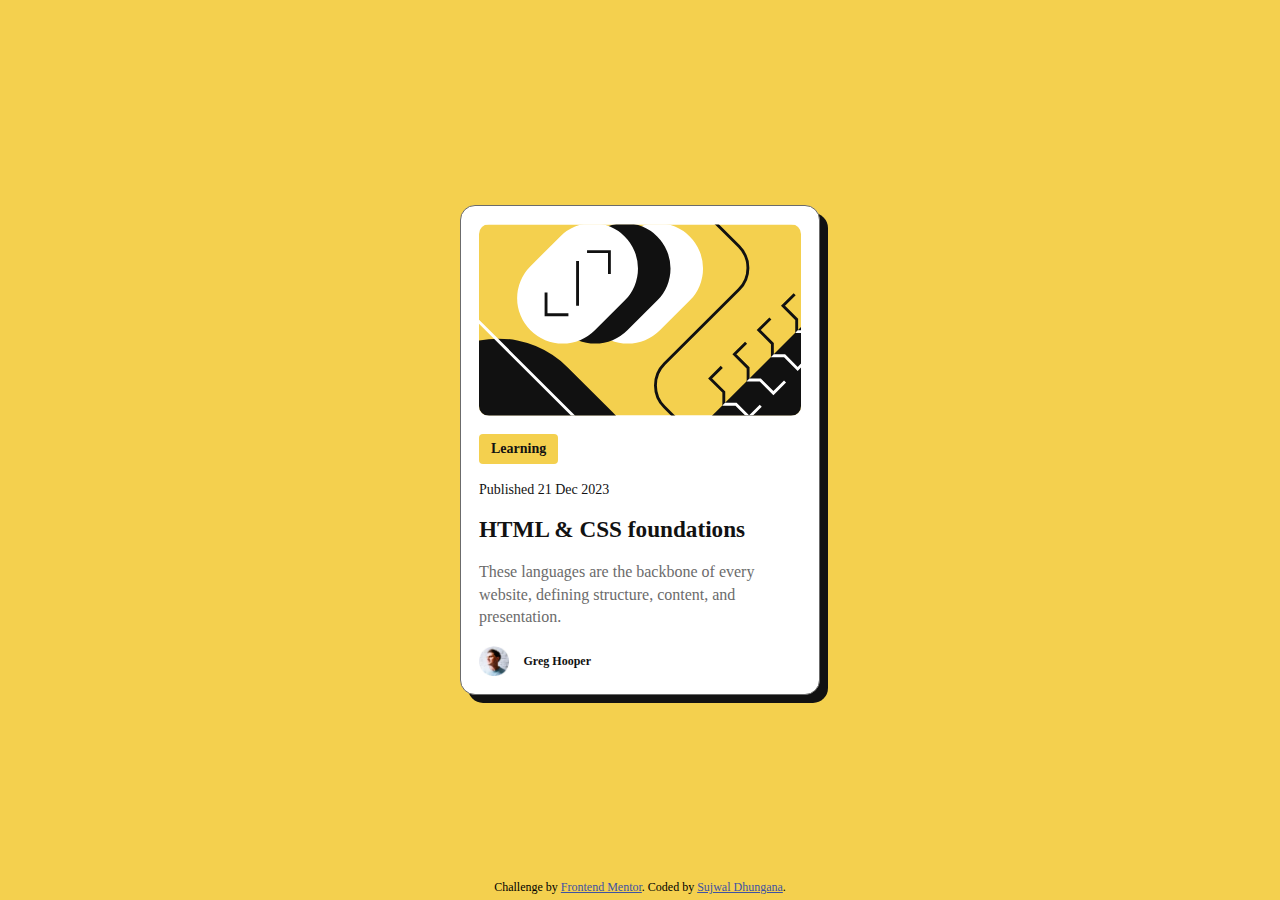
<file: blog-preview-card-main/index.html>
<!DOCTYPE html>
<html lang="en">
<head>
  <meta charset="UTF-8">
  <meta name="viewport" content="width=device-width, initial-scale=1.0"> <!-- displays site properly based on user's device -->

  <link rel="icon" type="image/png" sizes="32x32" href="./assets/images/favicon-32x32.png">
  
  <title>Frontend Mentor | Blog preview card</title>

  <style>
    .attribution { 
      font-size: 12px; 
      position: absolute;
      bottom: 5px;
      left: 50%;
      transform: translate(-50%);
    }
    .attribution a { color: hsl(228, 45%, 44%); }

    *{
        margin: 0;
        padding: 0;
        box-sizing: border-box;
        font-family: 'Gilroy';
    }
     
    html , body{
        height: 100%;
        width: 100%;
    }

    body{
      height: 100vh;
      width: 100%;
      display: flex;
      justify-content: center;
      align-items: center;
      background-color: hsl(47, 88%, 63%);
    }

    #main-container{
      background-color: hsl(0, 0%, 100%);
      width: 360px;
      padding: 18px;
      border-radius: 15px;
      display: flex;
      flex-direction: column;
      gap: 18px;
      border: 0.5px solid hsl(0, 0%, 42%);
      box-shadow: 8px 8px hsl(0, 0%, 7%);
    }

    .mainPic{
      border-radius: 10px;
    }

    .category button{
      padding: 7px 12px;
      background-color: hsl(47, 88%, 63%);
      max-width: 40%;
      border: none;
      font-weight: 800;
      font-size: 14px;
      border-radius: 4px;
      color: hsl(0, 0%, 7%);
    }

    .published-date{
      font-size: 14px;
      color: hsl(0, 0%, 7%);
    }

    .title{
      font-size: 1.45rem;
      font-weight: 800;
      color: hsl(0, 0%, 7%);
      cursor: pointer;
    }

    .title:active{
      color: hsl(47, 88%, 63%);
    }

    .description{
      font-size: 16px;
      font-weight: 500;
      color: hsl(0, 0%, 42%);
      line-height: 1.4;
    }

    .author{
      display: flex;
      align-items: center;
      gap: 15px;
      
      img{
        height: 30px;
      }

      h5 {
        color: hsl(0, 0%, 7%);
        font-size: 12px;
      }
    }

    @media screen and (max-width: 390px) {
      #main-container{
        width: 300px;
        gap: 15px;
      }

      .category button{
        font-size: 13px;
      }

      .published-date{
        font-size: 13px;
      }

      .title{
        font-size: 1.25rem;
      }

      .description{
        font-size: 15px;
        line-height: 1.3;
      }

    }


  </style>
</head>
<body>

    <div id="main-container">
      <img class="mainPic" src="./assets/images/illustration-article.svg" alt="">
      <div class="category"><button>Learning</button></div>
      <div class="published-date">Published 21 Dec 2023</div>
      <div class="title">HTML & CSS foundations</div>
      <div class="description">These languages are the backbone of every website, defining structure, content, and presentation.</div>
      <div class="author">
        <img src="./assets/images/image-avatar.webp" alt="">
        <h5>Greg Hooper</h5>
      </div>
    </div>
  
  <div class="attribution">
    Challenge by <a href="https://www.frontendmentor.io?ref=challenge" target="_blank">Frontend Mentor</a>. 
    Coded by <a href="#">Sujwal Dhungana</a>.
  </div>
</body>
</html>
</file>
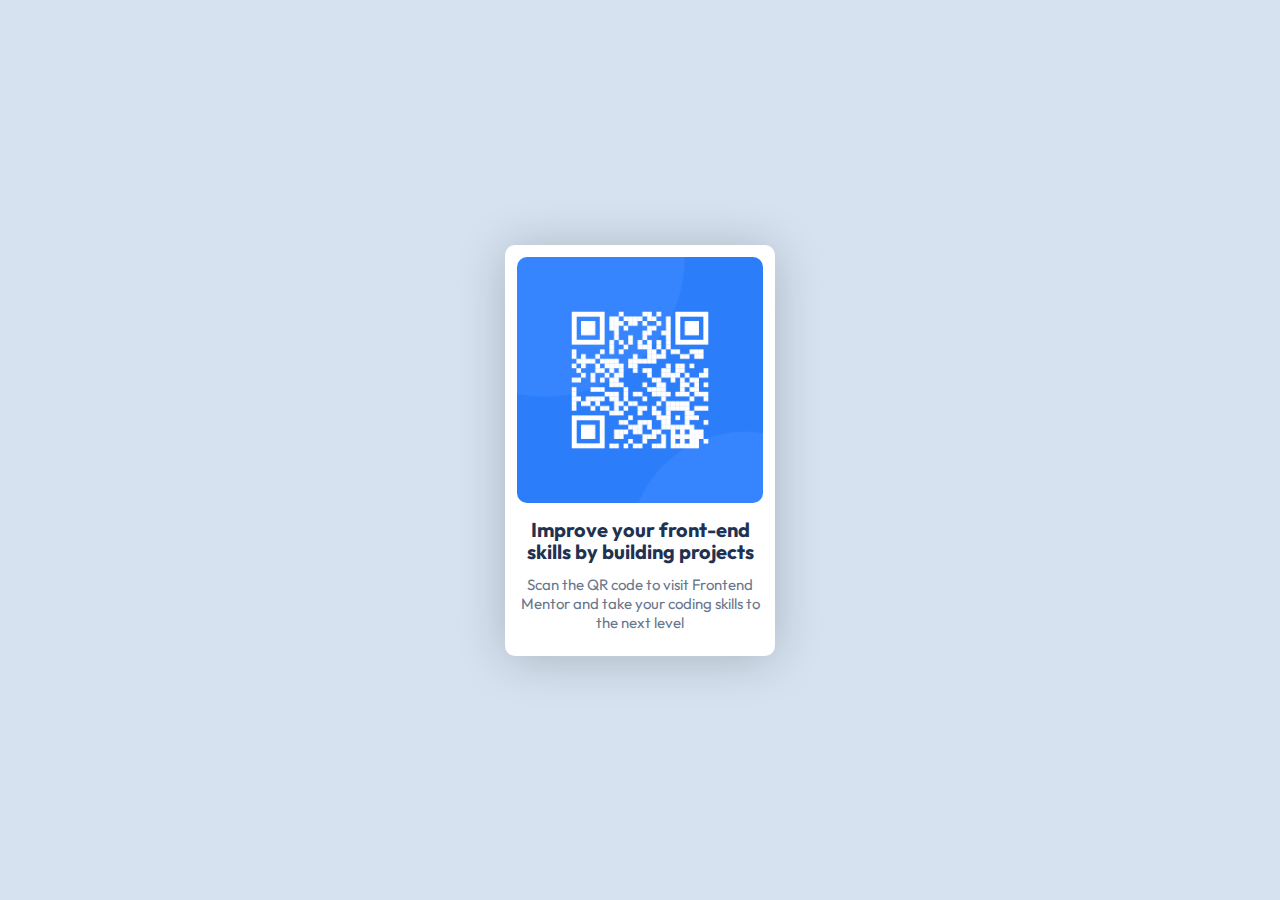
<file: qr-code-component-main/index.html>
<!DOCTYPE html>
<html lang="en">
<head>
  <meta charset="UTF-8">
  <meta name="viewport" content="width=device-width, initial-scale=1.0"> <!-- displays site properly based on user's device -->

  <link rel="icon" type="image/png" sizes="32x32" href="./images/favicon-32x32.png">
  
  <title>Frontend Mentor | QR code component</title>
  <link rel="stylesheet" href="style.css">
</head>
<body>

  <div id="main">
    <div class="container">
      <div class="img-div">
        <img src="./images/image-qr-code.png" alt="">
      </div>
      <div class="text-div">
        <h3>Improve your front-end skills by building projects</h3>
        <p>Scan the QR code to visit Frontend Mentor and take your coding skills to the next level</p>
      </div>
    </div>
  </div>

</body>
</html>
</file>
<file: qr-code-component-main/style.css>
@import url('https://fonts.googleapis.com/css2?family=Outfit:wght@100..900&display=swap');

*{
    margin: 0;
    padding: 0;
    box-sizing: border-box;
    font-family: "Outfit", sans-serif;
}
 
html , body{
    height: 100%;
    width: 100%;
}

#main{
    height: 100vh;
    width: 100%;
    background-color: hsl(212, 45%, 89%);
    display: flex;
    justify-content: center;
    align-items: center;
}

p{
    font-size: 15px;
    color: hsl(216, 15%, 48%);
    font-weight: 500px;
    padding-bottom: 12px;
}

.container {
    width: 30vh;
    padding: 12px;
    border-radius: 10px;
    display: flex;
    flex-direction: column;
    align-items: center;
    justify-content: center;
    background-color: hsl(0, 0%, 100%);
    gap: 12px;
    box-shadow: 0 3px 50px rgb(0 0 0 / 0.2);
}

.img-div img{
    width: 100%;
    border-radius: 10px;
}

.text-div {
    text-align: center;
}

.text-div h3 {
    font-size: 1.25rem;
    line-height: 1.1;
    color: hsl(218, 44%, 22%);
    font-weight: 700;
    padding-bottom: 12px;
}
</file>
